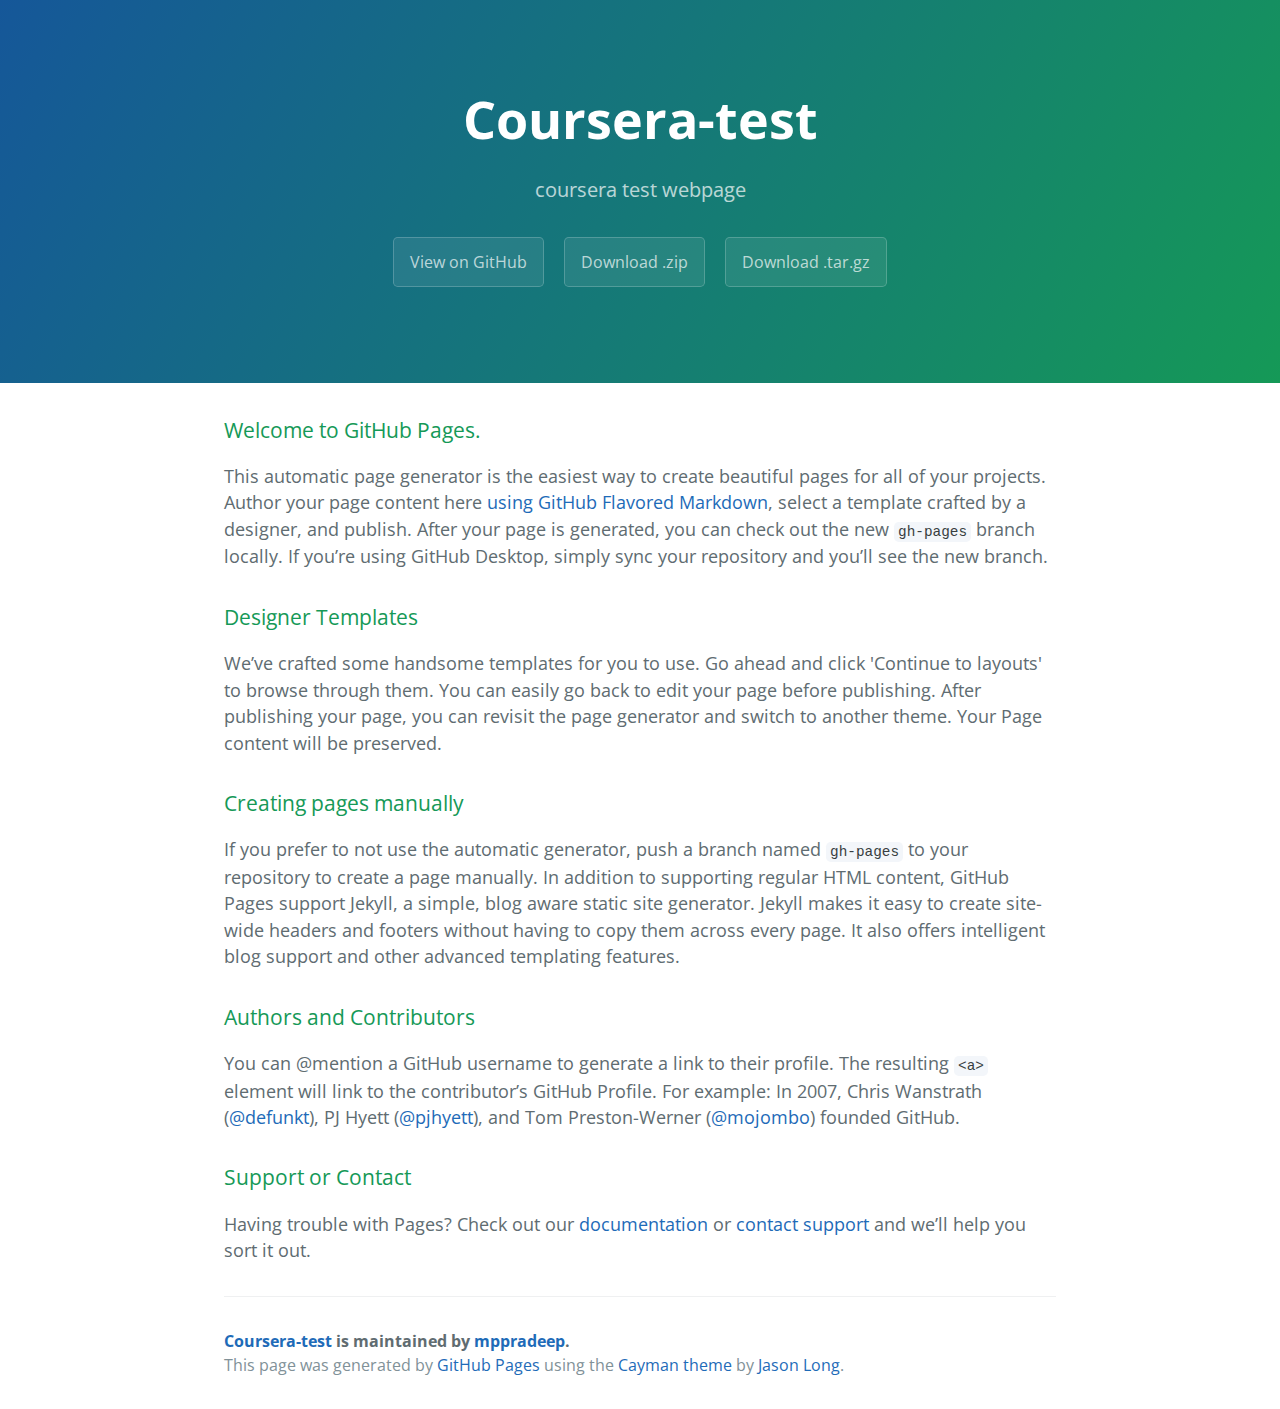
<file: index.html>
<!DOCTYPE html>
<html lang="en-us">
  <head>
    <meta charset="UTF-8">
    <title>Coursera-test by mppradeep</title>
    <meta name="viewport" content="width=device-width, initial-scale=1">
    <link rel="stylesheet" type="text/css" href="stylesheets/normalize.css" media="screen">
    <link href='https://fonts.googleapis.com/css?family=Open+Sans:400,700' rel='stylesheet' type='text/css'>
    <link rel="stylesheet" type="text/css" href="stylesheets/stylesheet.css" media="screen">
    <link rel="stylesheet" type="text/css" href="stylesheets/github-light.css" media="screen">
  </head>
  <body>
    <section class="page-header">
      <h1 class="project-name">Coursera-test</h1>
      <h2 class="project-tagline">coursera test webpage</h2>
      <a href="https://github.com/mppradeep/coursera-test" class="btn">View on GitHub</a>
      <a href="https://github.com/mppradeep/coursera-test/zipball/master" class="btn">Download .zip</a>
      <a href="https://github.com/mppradeep/coursera-test/tarball/master" class="btn">Download .tar.gz</a>
    </section>

    <section class="main-content">
      <h3>
<a id="welcome-to-github-pages" class="anchor" href="#welcome-to-github-pages" aria-hidden="true"><span aria-hidden="true" class="octicon octicon-link"></span></a>Welcome to GitHub Pages.</h3>
<p>This automatic page generator is the easiest way to create beautiful pages for all of your projects. Author your page content here <a href="https://guides.github.com/features/mastering-markdown/">using GitHub Flavored Markdown</a>, select a template crafted by a designer, and publish. After your page is generated, you can check out the new <code>gh-pages</code> branch locally. If you’re using GitHub Desktop, simply sync your repository and you’ll see the new branch.</p>
<h3>
<a id="designer-templates" class="anchor" href="#designer-templates" aria-hidden="true"><span aria-hidden="true" class="octicon octicon-link"></span></a>Designer Templates</h3>
<p>We’ve crafted some handsome templates for you to use. Go ahead and click 'Continue to layouts' to browse through them. You can easily go back to edit your page before publishing. After publishing your page, you can revisit the page generator and switch to another theme. Your Page content will be preserved.</p>
<h3>
<a id="creating-pages-manually" class="anchor" href="#creating-pages-manually" aria-hidden="true"><span aria-hidden="true" class="octicon octicon-link"></span></a>Creating pages manually</h3>
<p>If you prefer to not use the automatic generator, push a branch named <code>gh-pages</code> to your repository to create a page manually. In addition to supporting regular HTML content, GitHub Pages support Jekyll, a simple, blog aware static site generator. Jekyll makes it easy to create site-wide headers and footers without having to copy them across every page. It also offers intelligent blog support and other advanced templating features.</p>
<h3>
<a id="authors-and-contributors" class="anchor" href="#authors-and-contributors" aria-hidden="true"><span aria-hidden="true" class="octicon octicon-link"></span></a>Authors and Contributors</h3>
<p>You can @mention a GitHub username to generate a link to their profile. The resulting <code>&lt;a&gt;</code> element will link to the contributor’s GitHub Profile. For example: In 2007, Chris Wanstrath (<a class="user-mention" data-hovercard-type="user" data-hovercard-url="/users/defunkt/hovercard" data-octo-click="hovercard-link-click" data-octo-dimensions="link_type:self" href="https://github.com/defunkt">@defunkt</a>), PJ Hyett (<a class="user-mention" data-hovercard-type="user" data-hovercard-url="/users/pjhyett/hovercard" data-octo-click="hovercard-link-click" data-octo-dimensions="link_type:self" href="https://github.com/pjhyett">@pjhyett</a>), and Tom Preston-Werner (<a class="user-mention" data-hovercard-type="user" data-hovercard-url="/users/mojombo/hovercard" data-octo-click="hovercard-link-click" data-octo-dimensions="link_type:self" href="https://github.com/mojombo">@mojombo</a>) founded GitHub.</p>
<h3>
<a id="support-or-contact" class="anchor" href="#support-or-contact" aria-hidden="true"><span aria-hidden="true" class="octicon octicon-link"></span></a>Support or Contact</h3>
<p>Having trouble with Pages? Check out our <a href="https://help.github.com/pages">documentation</a> or <a href="https://github.com/contact">contact support</a> and we’ll help you sort it out.</p>

      <footer class="site-footer">
        <span class="site-footer-owner"><a href="https://github.com/mppradeep/coursera-test">Coursera-test</a> is maintained by <a href="https://github.com/mppradeep">mppradeep</a>.</span>

        <span class="site-footer-credits">This page was generated by <a href="https://pages.github.com">GitHub Pages</a> using the <a href="https://github.com/jasonlong/cayman-theme">Cayman theme</a> by <a href="https://twitter.com/jasonlong">Jason Long</a>.</span>
      </footer>

    </section>

  
  </body>
</html>
</file>
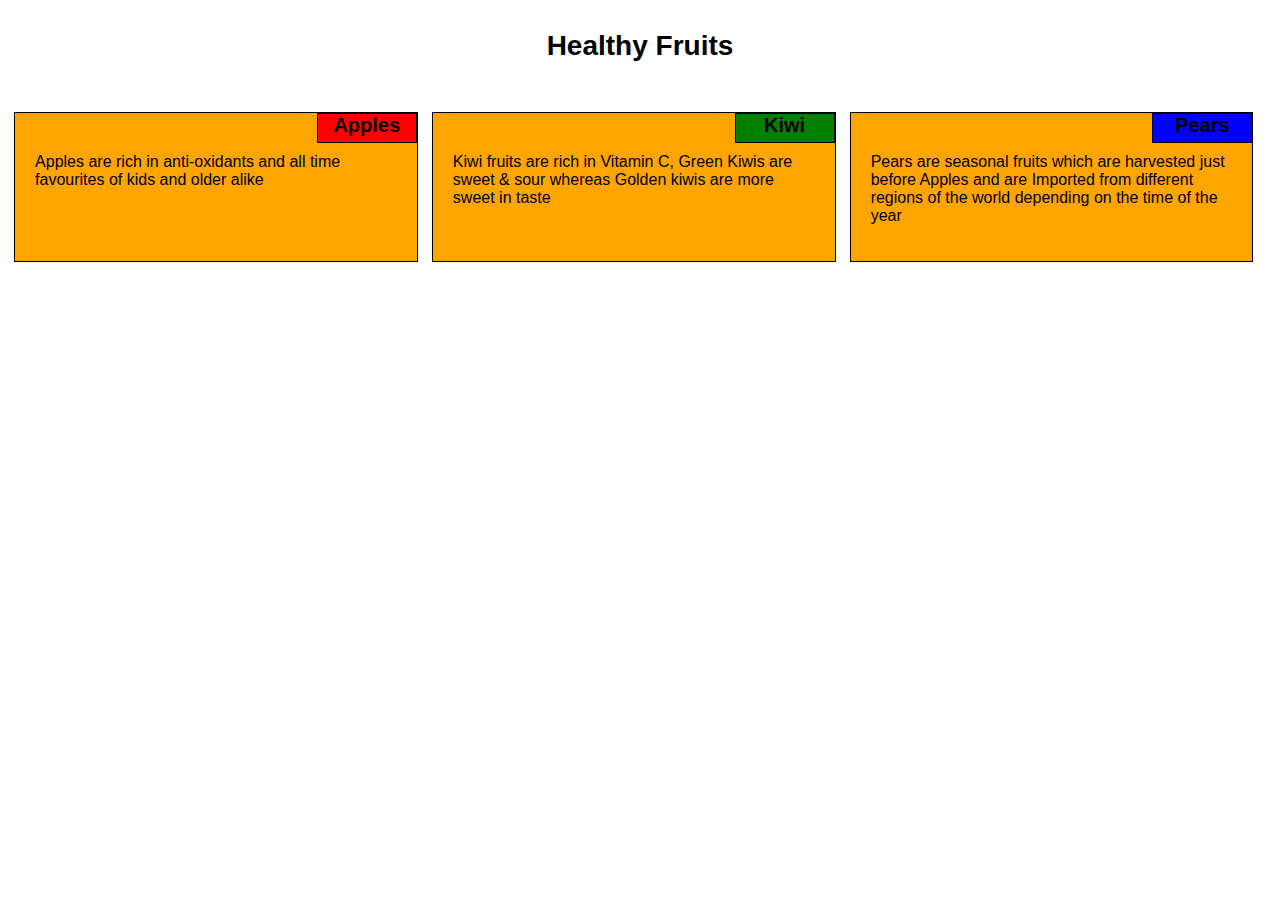
<file: module2_assignment/index.html>
<!DOCTYPE html>
<html lang="en">

<head>
	
	<meta charset="utf-8">
	<meta name="viewport" content="initial-scale=1, width=device-width">
	
	<title>Fruits Online!</title>

	<link rel="stylesheet" href="css/stylesheet.css">
</head>

<body>
	<h1>Healthy Fruits</h1>

	<div id="row">
			<div class = "col-lg-4 col-md-6">
				<div class = "section">
					<h2 class="fruitTitle" id="Apples">Apples</h2>
					<p class="fruitDescription">Apples are rich in anti-oxidants and all time favourites 
					of kids and older alike</p></div>
				</div>
			<div class = "col-lg-4 col-md-6">
				<div class = "section">
					<h2 class="fruitTitle" id="Kiwis">Kiwi</h2>
					<p class="fruitDescription">Kiwi fruits are rich in Vitamin C, Green Kiwis are sweet & sour 
					whereas Golden kiwis are more sweet in taste</p></div>
				</div>
			<div class = "col-lg-4 col-md-12">
				<div class = "section">
					<h2 class="fruitTitle" id="Pears">Pears</h2>
					<p class="fruitDescription"> Pears are seasonal fruits which are harvested just before Apples 
					and are Imported from different regions of the world depending on the time of the year</p></div>
				</div>
	</div>
	
</body>

</html>
</file>
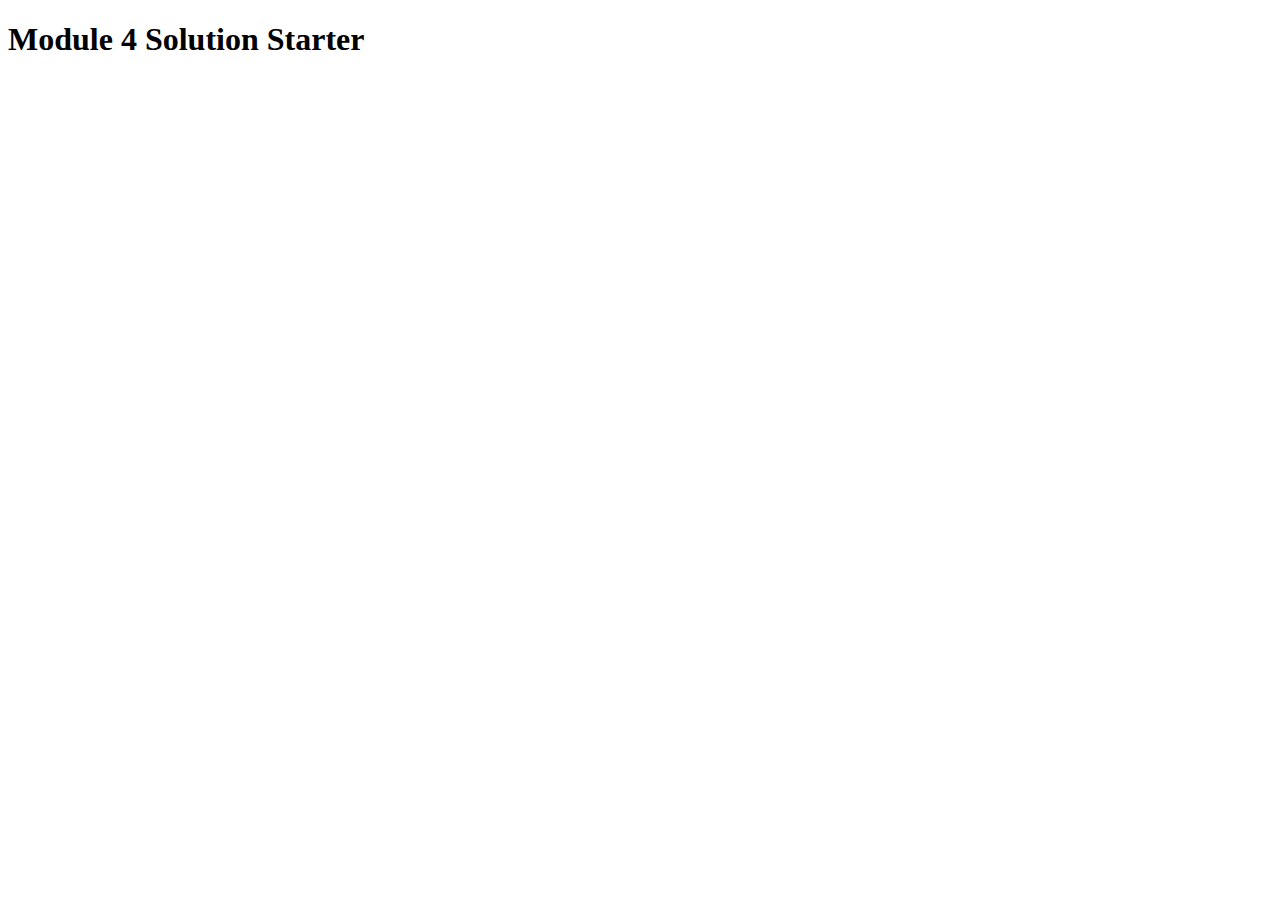
<file: module4_assignment/index.html>
<!DOCTYPE html>
<html>
<head>
  <meta charset="utf-8">
  <title>Module 4 Solution Starter</title>
  <script>
    var names = []; // DO NOT REMOVE
  </script>
  <script src="SpeakHello.js"></script>
  <script src="SpeakGoodBye.js"></script>
  <script src="script.js"></script>
</head>
<body>
  <h1>Module 4 Solution Starter</h1>
</body>
</html>
</file>
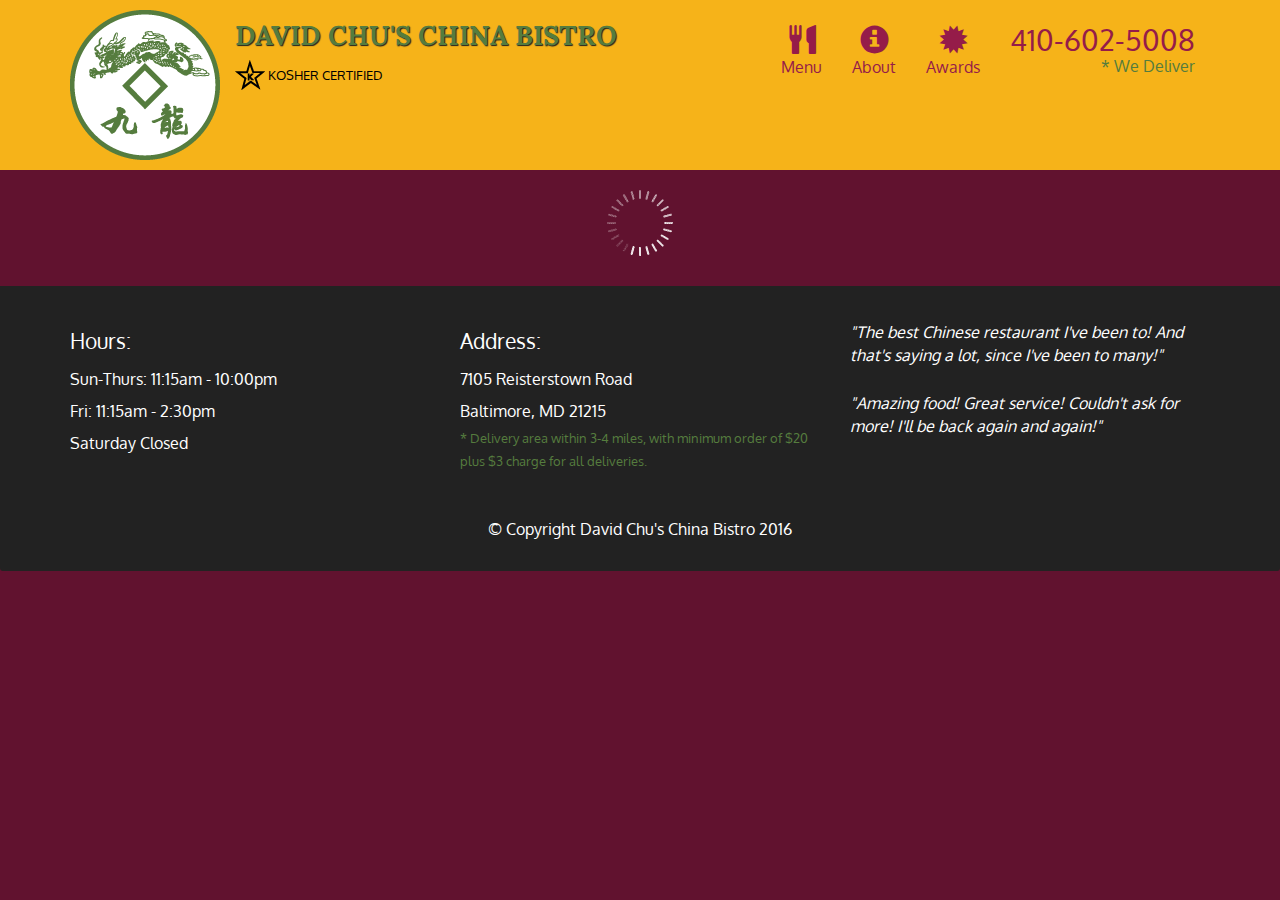
<file: module5_assignment/index.html>
<!doctype html>
<html lang="en">
  <head>
    <meta charset="utf-8">
    <meta http-equiv="X-UA-Compatible" content="IE=edge">
    <meta name="viewport" content="width=device-width, initial-scale=1">
    <title>David Chu's China Bistro</title>
    <link rel="stylesheet" href="css/bootstrap.min.css">
    <link rel="stylesheet" href="css/styles.css">
    <link href='https://fonts.googleapis.com/css?family=Oxygen:400,300,700' rel='stylesheet' type='text/css'>
    <link href='https://fonts.googleapis.com/css?family=Lora' rel='stylesheet' type='text/css'>
  </head>
<body>
  <header>
    <nav id="header-nav" class="navbar navbar-default">
      <div class="container">
        <div class="navbar-header">
          <a href="index.html" class="pull-left visible-md visible-lg">
            <div id="logo-img" alt="Logo image"></div>
          </a>

          <div class="navbar-brand">
            <a href="index.html"><h1>David Chu's China Bistro</h1></a>
            <p>
              <img src="images/star-k-logo.png" alt="Kosher certification">
              <span>Kosher Certified</span>
            </p>
          </div>

          <button id="navbarToggle" type="button" class="navbar-toggle collapsed" data-toggle="collapse" data-target="#collapsable-nav" aria-expanded="false">
            <span class="sr-only">Toggle navigation</span>
            <span class="icon-bar"></span>
            <span class="icon-bar"></span>
            <span class="icon-bar"></span>
          </button>
        </div>
        
        <div id="collapsable-nav" class="collapse navbar-collapse">
           <ul id="nav-list" class="nav navbar-nav navbar-right">
            <li id="navHomeButton" class="visible-xs active">
              <a href="index.html">
                <span class="glyphicon glyphicon-home"></span> Home</a>
            </li>
            <li id="navMenuButton">
              <a href="#" onclick="$dc.loadMenuCategories();">
                <span class="glyphicon glyphicon-cutlery"></span><br class="hidden-xs"> Menu</a>
            </li>
            <li>
              <a href="#">
                <span class="glyphicon glyphicon-info-sign"></span><br class="hidden-xs"> About</a>
            </li>
            <li>
              <a href="#">
                <span class="glyphicon glyphicon-certificate"></span><br class="hidden-xs"> Awards</a>
            </li>
            <li id="phone" class="hidden-xs">
              <a href="tel:410-602-5008">
                <span>410-602-5008</span></a><div>* We Deliver</div>
            </li>
          </ul><!-- #nav-list -->
        </div><!-- .collapse .navbar-collapse -->
      </div><!-- .container -->
    </nav><!-- #header-nav -->
  </header>

  <div id="call-btn" class="visible-xs">
    <a class="btn" href="tel:410-602-5008">
    <span class="glyphicon glyphicon-earphone"></span>
    410-602-5008
    </a>
  </div>
  <div id="xs-deliver" class="text-center visible-xs">* We Deliver</div>

  <div id="main-content" class="container"></div>

  <footer class="panel-footer">
    <div class="container">
      <div class="row">
        <section id="hours" class="col-sm-4">
          <span>Hours:</span><br>
          Sun-Thurs: 11:15am - 10:00pm<br>
          Fri: 11:15am - 2:30pm<br>
          Saturday Closed
          <hr class="visible-xs">
        </section>
        <section id="address" class="col-sm-4">
          <span>Address:</span><br>
          7105 Reisterstown Road<br>
          Baltimore, MD 21215
          <p>* Delivery area within 3-4 miles, with minimum order of $20 plus $3 charge for all deliveries.</p>
          <hr class="visible-xs">
        </section>
        <section id="testimonials" class="col-sm-4">
          <p>"The best Chinese restaurant I've been to! And that's saying a lot, since I've been to many!"</p>
          <p>"Amazing food! Great service! Couldn't ask for more! I'll be back again and again!"</p>
        </section>
      </div>
      <div class="text-center">&copy; Copyright David Chu's China Bistro 2016</div>
    </div>
  </footer>

  <!-- jQuery (Bootstrap JS plugins depend on it) -->
  <script src="js/jquery-2.1.4.min.js"></script>
  <script src="js/bootstrap.min.js"></script>
  <script src="js/ajax-utils.js"></script>
  <script src="js/script.js"></script>
</body>
</html>
</file>
<file: stylesheets/stylesheet.css>
* {
  box-sizing: border-box; }

body {
  padding: 0;
  margin: 0;
  font-family: "Open Sans", "Helvetica Neue", Helvetica, Arial, sans-serif;
  font-size: 16px;
  line-height: 1.5;
  color: #606c71; }

a {
  color: #1e6bb8;
  text-decoration: none; }
  a:hover {
    text-decoration: underline; }

.btn {
  display: inline-block;
  margin-bottom: 1rem;
  color: rgba(255, 255, 255, 0.7);
  background-color: rgba(255, 255, 255, 0.08);
  border-color: rgba(255, 255, 255, 0.2);
  border-style: solid;
  border-width: 1px;
  border-radius: 0.3rem;
  transition: color 0.2s, background-color 0.2s, border-color 0.2s; }
  .btn + .btn {
    margin-left: 1rem; }

.btn:hover {
  color: rgba(255, 255, 255, 0.8);
  text-decoration: none;
  background-color: rgba(255, 255, 255, 0.2);
  border-color: rgba(255, 255, 255, 0.3); }

@media screen and (min-width: 64em) {
  .btn {
    padding: 0.75rem 1rem; } }

@media screen and (min-width: 42em) and (max-width: 64em) {
  .btn {
    padding: 0.6rem 0.9rem;
    font-size: 0.9rem; } }

@media screen and (max-width: 42em) {
  .btn {
    display: block;
    width: 100%;
    padding: 0.75rem;
    font-size: 0.9rem; }
    .btn + .btn {
      margin-top: 1rem;
      margin-left: 0; } }

.page-header {
  color: #fff;
  text-align: center;
  background-color: #159957;
  background-image: linear-gradient(120deg, #155799, #159957); }

@media screen and (min-width: 64em) {
  .page-header {
    padding: 5rem 6rem; } }

@media screen and (min-width: 42em) and (max-width: 64em) {
  .page-header {
    padding: 3rem 4rem; } }

@media screen and (max-width: 42em) {
  .page-header {
    padding: 2rem 1rem; } }

.project-name {
  margin-top: 0;
  margin-bottom: 0.1rem; }

@media screen and (min-width: 64em) {
  .project-name {
    font-size: 3.25rem; } }

@media screen and (min-width: 42em) and (max-width: 64em) {
  .project-name {
    font-size: 2.25rem; } }

@media screen and (max-width: 42em) {
  .project-name {
    font-size: 1.75rem; } }

.project-tagline {
  margin-bottom: 2rem;
  font-weight: normal;
  opacity: 0.7; }

@media screen and (min-width: 64em) {
  .project-tagline {
    font-size: 1.25rem; } }

@media screen and (min-width: 42em) and (max-width: 64em) {
  .project-tagline {
    font-size: 1.15rem; } }

@media screen and (max-width: 42em) {
  .project-tagline {
    font-size: 1rem; } }

.main-content :first-child {
  margin-top: 0; }
.main-content img {
  max-width: 100%; }
.main-content h1, .main-content h2, .main-content h3, .main-content h4, .main-content h5, .main-content h6 {
  margin-top: 2rem;
  margin-bottom: 1rem;
  font-weight: normal;
  color: #159957; }
.main-content p {
  margin-bottom: 1em; }
.main-content code {
  padding: 2px 4px;
  font-family: Consolas, "Liberation Mono", Menlo, Courier, monospace;
  font-size: 0.9rem;
  color: #383e41;
  background-color: #f3f6fa;
  border-radius: 0.3rem; }
.main-content pre {
  padding: 0.8rem;
  margin-top: 0;
  margin-bottom: 1rem;
  font: 1rem Consolas, "Liberation Mono", Menlo, Courier, monospace;
  color: #567482;
  word-wrap: normal;
  background-color: #f3f6fa;
  border: solid 1px #dce6f0;
  border-radius: 0.3rem; }
  .main-content pre > code {
    padding: 0;
    margin: 0;
    font-size: 0.9rem;
    color: #567482;
    word-break: normal;
    white-space: pre;
    background: transparent;
    border: 0; }
.main-content .highlight {
  margin-bottom: 1rem; }
  .main-content .highlight pre {
    margin-bottom: 0;
    word-break: normal; }
.main-content .highlight pre, .main-content pre {
  padding: 0.8rem;
  overflow: auto;
  font-size: 0.9rem;
  line-height: 1.45;
  border-radius: 0.3rem; }
.main-content pre code, .main-content pre tt {
  display: inline;
  max-width: initial;
  padding: 0;
  margin: 0;
  overflow: initial;
  line-height: inherit;
  word-wrap: normal;
  background-color: transparent;
  border: 0; }
  .main-content pre code:before, .main-content pre code:after, .main-content pre tt:before, .main-content pre tt:after {
    content: normal; }
.main-content ul, .main-content ol {
  margin-top: 0; }
.main-content blockquote {
  padding: 0 1rem;
  margin-left: 0;
  color: #819198;
  border-left: 0.3rem solid #dce6f0; }
  .main-content blockquote > :first-child {
    margin-top: 0; }
  .main-content blockquote > :last-child {
    margin-bottom: 0; }
.main-content table {
  display: block;
  width: 100%;
  overflow: auto;
  word-break: normal;
  word-break: keep-all; }
  .main-content table th {
    font-weight: bold; }
  .main-content table th, .main-content table td {
    padding: 0.5rem 1rem;
    border: 1px solid #e9ebec; }
.main-content dl {
  padding: 0; }
  .main-content dl dt {
    padding: 0;
    margin-top: 1rem;
    font-size: 1rem;
    font-weight: bold; }
  .main-content dl dd {
    padding: 0;
    margin-bottom: 1rem; }
.main-content hr {
  height: 2px;
  padding: 0;
  margin: 1rem 0;
  background-color: #eff0f1;
  border: 0; }

@media screen and (min-width: 64em) {
  .main-content {
    max-width: 64rem;
    padding: 2rem 6rem;
    margin: 0 auto;
    font-size: 1.1rem; } }

@media screen and (min-width: 42em) and (max-width: 64em) {
  .main-content {
    padding: 2rem 4rem;
    font-size: 1.1rem; } }

@media screen and (max-width: 42em) {
  .main-content {
    padding: 2rem 1rem;
    font-size: 1rem; } }

.site-footer {
  padding-top: 2rem;
  margin-top: 2rem;
  border-top: solid 1px #eff0f1; }

.site-footer-owner {
  display: block;
  font-weight: bold; }

.site-footer-credits {
  color: #819198; }

@media screen and (min-width: 64em) {
  .site-footer {
    font-size: 1rem; } }

@media screen and (min-width: 42em) and (max-width: 64em) {
  .site-footer {
    font-size: 1rem; } }

@media screen and (max-width: 42em) {
  .site-footer {
    font-size: 0.9rem; } }
</file>
<file: stylesheets/github-light.css>
/*!
 * GitHub Light v0.4.1
 * Copyright (c) 2012 - 2017 GitHub, Inc.
 * Licensed under MIT (https://github.com/primer/github-syntax-theme-generator/blob/master/LICENSE)
 */

.pl-c /* comment, punctuation.definition.comment, string.comment */ {
  color: #6a737d;
}

.pl-c1 /* constant, entity.name.constant, variable.other.constant, variable.language, support, meta.property-name, support.constant, support.variable, meta.module-reference, markup.raw, meta.diff.header, meta.output */,
.pl-s .pl-v /* string variable */ {
  color: #005cc5;
}

.pl-e /* entity */,
.pl-en /* entity.name */ {
  color: #6f42c1;
}

.pl-smi /* variable.parameter.function, storage.modifier.package, storage.modifier.import, storage.type.java, variable.other */,
.pl-s .pl-s1 /* string source */ {
  color: #24292e;
}

.pl-ent /* entity.name.tag, markup.quote */ {
  color: #22863a;
}

.pl-k /* keyword, storage, storage.type */ {
  color: #d73a49;
}

.pl-s /* string */,
.pl-pds /* punctuation.definition.string, source.regexp, string.regexp.character-class */,
.pl-s .pl-pse .pl-s1 /* string punctuation.section.embedded source */,
.pl-sr /* string.regexp */,
.pl-sr .pl-cce /* string.regexp constant.character.escape */,
.pl-sr .pl-sre /* string.regexp source.ruby.embedded */,
.pl-sr .pl-sra /* string.regexp string.regexp.arbitrary-repitition */ {
  color: #032f62;
}

.pl-v /* variable */,
.pl-smw /* sublimelinter.mark.warning */ {
  color: #e36209;
}

.pl-bu /* invalid.broken, invalid.deprecated, invalid.unimplemented, message.error, brackethighlighter.unmatched, sublimelinter.mark.error */ {
  color: #b31d28;
}

.pl-ii /* invalid.illegal */ {
  color: #fafbfc;
  background-color: #b31d28;
}

.pl-c2 /* carriage-return */ {
  color: #fafbfc;
  background-color: #d73a49;
}

.pl-c2::before /* carriage-return */ {
  content: "^M";
}

.pl-sr .pl-cce /* string.regexp constant.character.escape */ {
  font-weight: bold;
  color: #22863a;
}

.pl-ml /* markup.list */ {
  color: #735c0f;
}

.pl-mh /* markup.heading */,
.pl-mh .pl-en /* markup.heading entity.name */,
.pl-ms /* meta.separator */ {
  font-weight: bold;
  color: #005cc5;
}

.pl-mi /* markup.italic */ {
  font-style: italic;
  color: #24292e;
}

.pl-mb /* markup.bold */ {
  font-weight: bold;
  color: #24292e;
}

.pl-md /* markup.deleted, meta.diff.header.from-file, punctuation.definition.deleted */ {
  color: #b31d28;
  background-color: #ffeef0;
}

.pl-mi1 /* markup.inserted, meta.diff.header.to-file, punctuation.definition.inserted */ {
  color: #22863a;
  background-color: #f0fff4;
}

.pl-mc /* markup.changed, punctuation.definition.changed */ {
  color: #e36209;
  background-color: #ffebda;
}

.pl-mi2 /* markup.ignored, markup.untracked */ {
  color: #f6f8fa;
  background-color: #005cc5;
}

.pl-mdr /* meta.diff.range */ {
  font-weight: bold;
  color: #6f42c1;
}

.pl-ba /* brackethighlighter.tag, brackethighlighter.curly, brackethighlighter.round, brackethighlighter.square, brackethighlighter.angle, brackethighlighter.quote */ {
  color: #586069;
}

.pl-sg /* sublimelinter.gutter-mark */ {
  color: #959da5;
}

.pl-corl /* constant.other.reference.link, string.other.link */ {
  text-decoration: underline;
  color: #032f62;
}
</file>
<file: module2_assignment/css/stylesheet.css>
/**************Base Style********/
* {
	box-sizing: border-box;
	margin:0;
	padding:0;
}

body{
	margin: 7px;
}

h1 {
	margin-bottom: 15px;
	text-align: center;
	font-family: Helvetica;
	margin-top: 30px;
	margin-bottom: 50px;
	font-size: 1.75em;
}

p.fruitTitle {
	border: 1px solid black;
	font-family: Helvetica;
	font-size: 1.25em;
	font-weight: bold;
	width: 100px;
	height: 30px;
	text-align: center;
	position: absolute;	
	top:0;
	right:0;
}

h2{
	border: 1px solid black;
	font-family: Helvetica;
	font-size: 1.25em;
	font-weight: bold;
	width: 100px;
	height: 30px;
	text-align: center;
	position: absolute;	
	top:0;
	right:0;
}


p.fruitDescription {
	width: 90%;
	margin-right: auto;
	margin-left: auto;
	font-family: Helvetica;
	padding-top: 40px;
	padding-bottom: 40px;
}

h2#Apples{
background-color: red;
}

h2#Kiwis{
background-color: green;
}

h2#Pears{
background-color: blue;
}

#row {
	width: 100%;
}

#row > div{
	margin-bottom: 14px;
}

#row .section{
	margin-right: 7px;
	margin-left: 7px;
	position: relative;
	background-color: orange;
	border: 1px solid black;
	overflow: auto;
	height: 150px;
}

/*******Large View Port*******/
@media (min-width: 992px) {
.col-lg-1, .col-lg-2, .col-lg-3, .col-lg-4, .col-lg-5, .col-lg-5, .col-lg-6, .col-lg-7, .col-lg-8, .col-lg-9, .col-lg-10,
.col-lg-11, .col-lg-12 {
	float: left;
	
}
			.col-lg-1{
				width: 8.33%;
			}
			.col-lg-2{
				width: 16.66%;
			}
			.col-lg-3{
				width: 25%;
			}
			.col-lg-4{
				width: 33%;
				
			}
			.col-lg-5{
				width: 41.66%;
			}
			.col-lg-6{
				width: 50%;
			}
			.col-lg-7{
				width: 58.33%;
			}
			.col-lg-8{
				width: 66.66%;
			}
			.col-lg-9{
				width: 75%;
			}
			.col-lg-10{
				width: 83.33%;
			}
			.col-lg-11{
				width: 91.66%;
			}
			.col-lg-12{
				width: 100%;
			}

}



/*******Medium View Port******/
@media (min-width: 768px) and (max-width: 991px){
.col-md-1, .col-md-2, .col-md-3, .col-md-4, .col-md-5, .col-md-5, .col-md-6, .col-md-7, .col-md-8, .col-md-9, .col-md-10,
.col-md-11, .col-md-12 {
	float: left;
	
}
			.col-md-1{
				width: 8.33%;
			}
			.col-md-2{
				width: 16.66%;
			}
			.col-md-3{
				width: 25%;
			}
			.col-md-4{
				width: 33%;
			}
			.col-md-5{
				width: 41.66%;
			}
			.col-md-6{
				width: 50%;
			}
			.col-md-7{
				width: 58.33%;
			}
			.col-md-8{
				width: 66.66%;
			}
			.col-md-9{
				width: 75%;
			}
			.col-md-10{
				width: 83.33%;
			}
			.col-md-11{
				width: 91.66%;
			}
			.col-md-12{
				width: 100%;
			}
}
</file>
<file: module5_assignment/css/styles.css>
body {
  font-size: 16px;
  color: #fff;
  background-color: #61122f;
  font-family: 'Oxygen', sans-serif;
}

/** HEADER **/
#header-nav {
  background-color: #f6b319;
  border-radius: 0;
  border: 0;
}

#logo-img {
  background: url('../images/restaurant-logo_large.png') no-repeat;
  width: 150px;
  height: 150px;
  margin: 10px 15px 10px 0;
}

.navbar-brand {
  padding-top: 25px;
}
.navbar-brand h1 { /* Restaurant name */
  font-family: 'Lora', serif;
  color: #557c3e;
  font-size: 1.5em;
  text-transform: uppercase;
  font-weight: bold;
  text-shadow: 1px 1px 1px #222;
  margin-top: 0;
  margin-bottom: 0;
  line-height: .75;
}
.navbar-brand a:hover, .navbar-brand a:focus {
  text-decoration: none;
}
.navbar-brand p { /* Kosher cert */
  color: #000;
  text-transform: uppercase;
  font-size: .7em;
  margin-top: 15px;
}
.navbar-brand p span { /* Star-K */
  vertical-align: middle;
}

#nav-list {
  margin-top: 10px;
}
#nav-list a {
  color: #951C49;
  text-align: center;
}
#nav-list a:hover {
  background: #E7E7E7;
}
#nav-list a span {
  font-size: 1.8em;
}

#phone {
  margin-top: 5px;
}
#phone a { /* Phone number */
  text-align: right;
  padding-bottom: 0;
}
#phone div { /* We Deliver */
  color: #557c3e;
  text-align: right;
  padding-right: 15px;
}

.navbar-header button.navbar-toggle, .navbar-header .icon-bar {
  border: 1px solid #61122f;
}
.navbar-header button.navbar-toggle {
  clear: both;
  margin-top: -30px;
}
/* END HEADER */

/* FOOTER */
.panel-footer {
  margin-top: 30px;
  padding-top: 35px;
  padding-bottom: 30px;
  background-color: #222;
  border-top: 0;
}
.panel-footer div.row {
  margin-bottom: 35px;
}
#hours, #address {
  line-height: 2;
}
#hours > span, #address > span {
  font-size: 1.3em;
}
#address p {
  color: #557c3e;
  font-size: .8em;
  line-height: 1.8;
}
#testimonials {
  font-style: italic;
}
#testimonials p:nth-child(2) {
  margin-top: 25px;
}
/* END FOOTER */



/* HOME PAGE */
.container .jumbotron {
  box-shadow: 0 0 50px #3F0C1F;
  border: 2px solid #3F0C1F;
}

#menu-tile, #specials-tile, #map-tile {
  height: 250px;
  width: 100%;
  margin-bottom: 15px;
  position: relative;
  border: 2px solid #3F0C1F;
  overflow: hidden;
}
#menu-tile:hover, #specials-tile:hover, #map-tile:hover {
  box-shadow: 0 1px 5px 1px #cccccc;
}
#menu-tile {
  background: url('../images/menu-tile.jpg') no-repeat;
  background-position: center;
}
#specials-tile {
  background: url('../images/specials-tile.jpg') no-repeat;
  background-position: center;
}
#menu-tile span, #specials-tile span, #map-tile span {
  position: absolute;
  bottom: 0;
  right: 0;
  width: 100%;
  text-align: center;
  font-size: 1.6em;
  text-transform: uppercase;
  background-color: #000;
  color: #fff;
  opacity: .8;
}
/* END HOME PAGE */

/* MENU CATEGORIES PAGE */
.category-tile { 
  position: relative;
  border: 2px solid #3F0C1F;
  overflow: hidden;
  width: 200px;
  height: 200px;
  margin: 0 auto 15px;
}
.category-tile span {
  position: absolute;
  bottom: 0;
  right: 0;
  width: 100%;
  text-align: center;
  font-size: 1.2em;
  text-transform: uppercase;
  background-color: #000;
  color: #fff;
  opacity: .8;
}
.category-tile:hover {
  box-shadow: 0 1px 5px 1px #cccccc;
}

#menu-categories-title + div {
  margin-bottom: 50px;
}
/* END MENU CATEGORIES PAGE */

/* SINGLE CATEGORY PAGE */
.menu-item-tile {
  margin-bottom: 25px;
}
.menu-item-tile hr {
  width: 80%;
}
.menu-item-tile .menu-item-price {
  font-size: 1.1em;
  text-align: right;
  margin-top: -15px;
  margin-right: -15px;
}
.menu-item-tile .menu-item-price span {
  font-size: .6em;
}
.menu-item-photo {
  position: relative;
  border: 2px solid #3F0C1F; 
  overflow: hidden;
  padding: 0;
  margin-right: -15px;
  margin-left: auto;
  margin-bottom: 20px;
  max-width: 250px;
}
.menu-item-photo div {
  position: absolute;
  bottom: 0;
  right: 0;
  width: 80px;
  background-color: #557c3e;
  text-align: center;
}
.menu-item-description {
  padding-right: 30px;
}
h3.menu-item-title {
  margin: 0 0 10px;
}
.menu-item-details {
  font-size: .9em;
  font-style: italic;
}
/* END SINGLE CATEGORY PAGE */


/********** Large devices only **********/
@media (min-width: 1200px) {
  .container .jumbotron {
    background: url('../images/jumbotron_1200.jpg') no-repeat;
    height: 675px;
  }
}

/********** Medium devices only **********/
@media (min-width: 992px) and (max-width: 1199px) {
  /* Header */
  #logo-img {
    background: url('../images/restaurant-logo_medium.png') no-repeat;
    width: 100px;
    height: 100px;
    margin: 5px 5px 5px 0;
  }
  /* End Header */

  /* Home Page */
  .container .jumbotron {
    background: url('../images/jumbotron_992.jpg') no-repeat;
    height: 558px;
  }
  /* End Home Page */
}

/********** Small devices only **********/
@media (min-width: 768px) and (max-width: 991px) {
  /* Home Page */
  .container .jumbotron {
    background: url('../images/jumbotron_768.jpg') no-repeat;
    height: 432px;
  }
  /* End Home Page */
}

/********** Extra small devices only **********/
@media (max-width: 767px) {
  /* Header */
  .navbar-brand {
    padding-top: 10px;
    height: 80px;
  }
  .navbar-brand h1 { /* Restaurant name */
    padding-top: 10px;
    font-size: 5vw; /* 1vw = 1% of viewport width */
  }
  .navbar-brand p { /* Kosher cert */
    font-size: .6em;
    margin-top: 12px;
  }
  .navbar-brand p img { /* Star-K */
    height: 20px;
  }

  #collapsable-nav a { /* Collapsed nav menu text */
    font-size: 1.2em;
  }
  #collapsable-nav a span { /* Collapsed nav menu glyph */
    font-size: 1em;
    margin-right: 5px;
  }

  #call-btn > a {
    font-size: 1.5em;
    display: block;
    margin: 0 20px;
    padding: 10px;
    border: 2px solid #fff;
    background-color: #f6b319;
    color: #951c49;
  }
  #xs-deliver {
    margin-top: 5px;
    font-size: .7em;
    letter-spacing: .1em;
    text-transform: uppercase;
  }
  /* End Header */

  /* Footer */
  .panel-footer section {
    margin-bottom: 30px;
    text-align: center;
  }
  .panel-footer section:nth-child(3) {
    margin-bottom: 0; /* margin already exists on the whole row */
  }
  .panel-footer section hr {
    width: 50%;
  }
  /* End Footer */

  /* Home Page */
  .container .jumbotron {
    margin-top: 30px;
    padding: 0;
  }
  #menu-tile, #specials-tile {
    width: 360px;
    margin: 0 auto 15px;
  }

  .menu-item-photo {
    margin-right: auto;
  }
  .menu-item-tile .menu-item-price {
    text-align: center;
  }
  .menu-item-description {
    text-align: center;;
  }
}


/********** Super extra small devices Only :-) (e.g., iPhone 4) **********/
@media (max-width: 479px) {
  /* Header */
  .navbar-brand h1 { /* Restaurant name */
    padding-top: 5px;
    font-size: 6vw;
  }
  /* End Header */
  
  /* Home page */
  #menu-tile, #specials-tile {
    width: 280px;
    margin: 0 auto 15px;
  }

  .col-xxs-12 {
    position: relative;
    min-height: 1px;
    padding-right: 15px;
    padding-left: 15px;
    float: left;
    width: 100%;
  }
}
</file>
